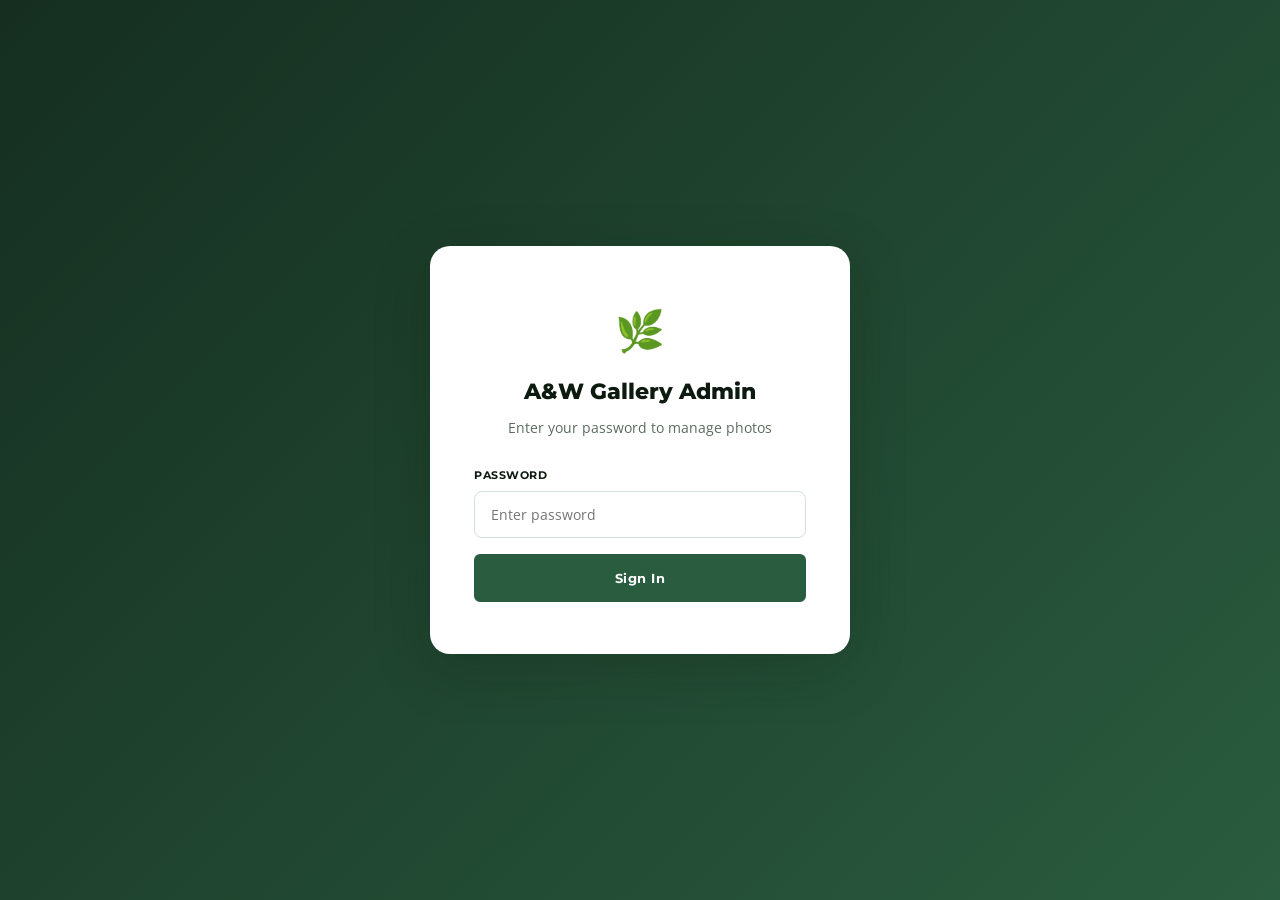
<file: aw-lawn-landscaping/admin.html>
<!DOCTYPE html>
<html lang="en">
<head>
  <meta charset="UTF-8"/><meta name="viewport" content="width=device-width, initial-scale=1.0"/>
  <title>Admin Panel | A&W Lawn and Landscaping</title>
  <link rel="stylesheet" href="css/styles.css"/>
  <link rel="preconnect" href="https://fonts.googleapis.com"/>
  <link href="https://fonts.googleapis.com/css2?family=Montserrat:wght@400;500;600;700;800&family=Open+Sans:wght@400;500;600&display=swap" rel="stylesheet"/>
</head>
<body>

<!-- Login Overlay -->
<div id="loginOverlay">
  <div class="login-box">
    <div style="font-size:40px;margin-bottom:12px;">🌿</div>
    <h2>A&amp;W Gallery Admin</h2>
    <p>Enter your password to manage photos</p>
    <div class="form-group" style="text-align:left;margin-bottom:16px;">
      <label for="pwInput">Password</label>
      <input type="password" id="pwInput" placeholder="Enter password" style="width:100%;"/>
    </div>
    <button class="btn btn-green" style="width:100%;justify-content:center;" onclick="checkLogin()">Sign In</button>
    <p class="login-error" id="loginError">Incorrect password. Please try again.</p>
  </div>
</div>

<div class="admin-layout" id="adminPanel" style="display:none;">
  <!-- Sidebar -->
  <div class="admin-sidebar">
    <h3>🌿 A&amp;W Admin</h3>
    <ul class="admin-nav">
      <li><a href="#upload" class="active">📤 Upload Photos</a></li>
      <li><a href="#posts">🖼️ Manage Posts</a></li>
      <li><a href="#publish">🚀 Publish Gallery</a></li>
      <li><a href="index.html" target="_blank">🌐 View Website</a></li>
      <li><a href="#" onclick="logout()">🚪 Log Out</a></li>
    </ul>
    <div style="margin-top:auto;padding-top:40px;font-size:12px;color:rgba(255,255,255,0.4);">A&amp;W Lawn &amp; Landscaping<br/>Gallery Manager</div>
  </div>

  <!-- Main Content -->
  <div class="admin-content">

    <!-- Upload Section -->
    <div class="admin-card" id="upload">
      <h2>Upload New Photos</h2>
      <div class="upload-zone" id="uploadZone">
        <div style="font-size:40px;margin-bottom:8px;">📸</div>
        <strong>Drag &amp; drop photos here</strong>
        <p>or click to browse — up to 20 photos at once</p>
        <input type="file" id="fileInput" accept="image/*" multiple style="display:none;"/>
      </div>
      <div id="uploadPreview" style="display:flex;flex-wrap:wrap;gap:10px;margin-top:16px;"></div>
      <div id="uploadForm" style="display:none;margin-top:24px;">
        <div class="form-grid">
          <div class="form-group"><label for="postTitle">Post Title *</label><input type="text" id="postTitle" placeholder="e.g. Spring Cleanup — Johnson Property"/></div>
          <div class="form-group"><label for="postCategory">Category</label>
            <select id="postCategory">
              <option value="">Select category...</option>
              <option>Lawn Care</option>
              <option>Landscape Design</option>
              <option>Mulching & Beds</option>
              <option>Cleanup</option>
              <option>Hardscaping</option>
            </select>
          </div>
          <div class="form-group full"><label for="postDesc">Description (optional)</label><textarea id="postDesc" placeholder="Brief description of the project..." style="min-height:80px;"></textarea></div>
        </div>
        <div style="margin-top:16px;">
          <p style="font-family:var(--font-heading);font-size:13px;font-weight:600;color:var(--dark);margin-bottom:10px;">Select Cover Photo:</p>
          <div id="coverPicker" style="display:flex;flex-wrap:wrap;gap:8px;"></div>
        </div>
        <div style="display:flex;gap:12px;margin-top:20px;">
          <button class="btn btn-green" onclick="savePost()">Save Post</button>
          <button class="btn btn-outline-green" onclick="cancelUpload()">Cancel</button>
        </div>
      </div>
    </div>

    <!-- Posts Section -->
    <div class="admin-card" id="posts">
      <h2>Gallery Posts</h2>
      <div id="postGrid" class="post-grid"><p style="color:var(--gray-text);font-size:14px;">No posts yet. Upload some photos above to get started.</p></div>
    </div>

    <!-- Edit Modal -->
    <div id="editModal" style="display:none;position:fixed;inset:0;background:rgba(0,0,0,0.5);z-index:9999;align-items:center;justify-content:center;">
      <div style="background:white;border-radius:16px;padding:36px;width:100%;max-width:540px;max-height:90vh;overflow-y:auto;">
        <h3 style="font-family:var(--font-heading);font-size:18px;font-weight:700;color:var(--dark);margin-bottom:20px;">Edit Post</h3>
        <div class="form-group" style="margin-bottom:16px;"><label>Title *</label><input type="text" id="editTitle"/></div>
        <div class="form-group" style="margin-bottom:16px;"><label>Category</label>
          <select id="editCategory">
            <option value="">Select category...</option>
            <option>Lawn Care</option>
            <option>Landscape Design</option>
            <option>Mulching & Beds</option>
            <option>Cleanup</option>
            <option>Hardscaping</option>
          </select>
        </div>
        <div class="form-group" style="margin-bottom:16px;"><label>Description</label><textarea id="editDesc" style="min-height:80px;"></textarea></div>
        <div style="display:flex;gap:12px;">
          <button class="btn btn-green" onclick="saveEdit()">Save Changes</button>
          <button class="btn btn-outline-green" onclick="closeEdit()">Cancel</button>
        </div>
      </div>
    </div>

    <!-- Publish Section -->
    <div class="admin-card" id="publish">
      <h2>Publish Gallery to Website</h2>
      <p style="color:var(--gray-text);font-size:14px;line-height:1.7;margin-bottom:20px;">When you're ready to update the live website gallery, click the button below to export a <strong>gallery-data.js</strong> file. Download it, then upload it to your Netlify site to make the new photos visible to visitors.</p>
      <button class="btn btn-green" onclick="publishGallery()">📥 Download gallery-data.js</button>
      <div id="publishMsg" style="display:none;margin-top:16px;background:#E8F5E9;border-radius:8px;padding:16px;font-size:14px;color:var(--primary-dark);">
        <strong>✓ File downloaded!</strong> Now drag this file into your Netlify site folder and redeploy to update the live gallery.
      </div>
    </div>

  </div>
</div>

<script>
const ADMIN_PASSWORD='AwLawn2025!';
let db,pendingFiles=[],selectedCoverIdx=0,editingId=null;

function checkLogin(){
  const pw=document.getElementById('pwInput').value;
  if(pw===ADMIN_PASSWORD){
    document.getElementById('loginOverlay').style.display='none';
    document.getElementById('adminPanel').style.display='grid';
    initDB();
  } else {
    document.getElementById('loginError').style.display='block';
  }
}
document.getElementById('pwInput').addEventListener('keydown',e=>{if(e.key==='Enter')checkLogin();});
function logout(){document.getElementById('adminPanel').style.display='none';document.getElementById('loginOverlay').style.display='flex';document.getElementById('pwInput').value='';}

function initDB(){
  const req=indexedDB.open('AWGalleryDB',1);
  req.onupgradeneeded=e=>{
    const d=e.target.result;
    if(!d.objectStoreNames.contains('posts')){
      d.createObjectStore('posts',{keyPath:'id',autoIncrement:true});
    }
  };
  req.onsuccess=e=>{db=e.target.result;loadPosts();};
}

// Upload zone
const zone=document.getElementById('uploadZone');
const fileInput=document.getElementById('fileInput');
zone.addEventListener('click',()=>fileInput.click());
zone.addEventListener('dragover',e=>{e.preventDefault();zone.classList.add('drag-over');});
zone.addEventListener('dragleave',()=>zone.classList.remove('drag-over'));
zone.addEventListener('drop',e=>{e.preventDefault();zone.classList.remove('drag-over');handleFiles(e.dataTransfer.files);});
fileInput.addEventListener('change',()=>handleFiles(fileInput.files));

function handleFiles(files){
  pendingFiles=[];
  const preview=document.getElementById('uploadPreview');
  preview.innerHTML='';
  const arr=[...files].slice(0,20);
  let loaded=0;
  arr.forEach((file,i)=>{
    const reader=new FileReader();
    reader.onload=e=>{
      pendingFiles[i]={name:file.name,dataUrl:e.target.result};
      const img=document.createElement('img');
      img.src=e.target.result;
      img.style.cssText='width:80px;height:80px;object-fit:cover;border-radius:8px;border:2px solid var(--gray-border);';
      preview.appendChild(img);
      loaded++;
      if(loaded===arr.length)showUploadForm();
    };
    reader.readAsDataURL(file);
  });
}

function showUploadForm(){
  document.getElementById('uploadForm').style.display='block';
  const cp=document.getElementById('coverPicker');
  cp.innerHTML=pendingFiles.map((f,i)=>`
    <img src="${f.dataUrl}" data-idx="${i}" onclick="selectCover(${i})" style="width:72px;height:72px;object-fit:cover;border-radius:8px;cursor:pointer;border:3px solid ${i===0?'var(--primary)':'var(--gray-border)'};"/>
  `).join('');
  selectedCoverIdx=0;
}

function selectCover(idx){
  selectedCoverIdx=idx;
  document.querySelectorAll('#coverPicker img').forEach((img,i)=>{
    img.style.border=i===idx?'3px solid var(--primary)':'3px solid var(--gray-border)';
  });
}

function savePost(){
  const title=document.getElementById('postTitle').value.trim();
  if(!title){alert('Please enter a title.');return;}
  if(pendingFiles.length===0){alert('Please upload at least one photo.');return;}
  const post={
    title,
    category:document.getElementById('postCategory').value,
    description:document.getElementById('postDesc').value,
    images:pendingFiles.map(f=>f.dataUrl),
    coverImage:pendingFiles[selectedCoverIdx]?.dataUrl||pendingFiles[0]?.dataUrl,
    createdAt:Date.now()
  };
  const tx=db.transaction('posts','readwrite');
  tx.objectStore('posts').add(post);
  tx.oncomplete=()=>{cancelUpload();loadPosts();};
}

function cancelUpload(){
  pendingFiles=[];
  document.getElementById('uploadPreview').innerHTML='';
  document.getElementById('uploadForm').style.display='none';
  document.getElementById('postTitle').value='';
  document.getElementById('postCategory').value='';
  document.getElementById('postDesc').value='';
  document.getElementById('coverPicker').innerHTML='';
  document.getElementById('fileInput').value='';
}

function loadPosts(){
  if(!db)return;
  const tx=db.transaction('posts','readonly');
  const all=tx.objectStore('posts').getAll();
  all.onsuccess=()=>{
    const posts=all.result.sort((a,b)=>b.createdAt-a.createdAt);
    const grid=document.getElementById('postGrid');
    if(posts.length===0){grid.innerHTML='<p style="color:var(--gray-text);font-size:14px;">No posts yet. Upload some photos above to get started.</p>';return;}
    grid.innerHTML=posts.map(p=>`
      <div class="post-card">
        <img src="${p.coverImage||p.images[0]}" alt="${p.title}"/>
        <div class="post-card-body">
          <h4>${p.title}</h4>
          <p>${p.category||'Uncategorized'} · ${new Date(p.createdAt).toLocaleDateString()}</p>
          <div class="post-card-actions">
            <button class="btn btn-sm btn-outline-green" onclick="openEdit(${p.id})">Edit</button>
            <button class="btn btn-sm btn-danger" onclick="confirmDelete(${p.id})">Delete</button>
          </div>
        </div>
      </div>`).join('');
  };
}

function confirmDelete(id){
  if(confirm('Delete this post? This cannot be undone.')){
    const tx=db.transaction('posts','readwrite');
    tx.objectStore('posts').delete(id);
    tx.oncomplete=()=>loadPosts();
  }
}

function openEdit(id){
  const tx=db.transaction('posts','readonly');
  const req=tx.objectStore('posts').get(id);
  req.onsuccess=()=>{
    const p=req.result;
    if(!p)return;
    editingId=id;
    document.getElementById('editTitle').value=p.title;
    document.getElementById('editCategory').value=p.category||'';
    document.getElementById('editDesc').value=p.description||'';
    const modal=document.getElementById('editModal');
    modal.style.display='flex';
  };
}

function saveEdit(){
  if(!editingId)return;
  const tx=db.transaction('posts','readwrite');
  const store=tx.objectStore('posts');
  const req=store.get(editingId);
  req.onsuccess=()=>{
    const p=req.result;
    p.title=document.getElementById('editTitle').value.trim()||p.title;
    p.category=document.getElementById('editCategory').value;
    p.description=document.getElementById('editDesc').value;
    store.put(p);
  };
  tx.oncomplete=()=>{closeEdit();loadPosts();};
}

function closeEdit(){
  document.getElementById('editModal').style.display='none';
  editingId=null;
}

function publishGallery(){
  const tx=db.transaction('posts','readonly');
  const all=tx.objectStore('posts').getAll();
  all.onsuccess=()=>{
    const posts=all.result.sort((a,b)=>b.createdAt-a.createdAt);
    const content=`window.AW_GALLERY_DATA = ${JSON.stringify(posts, null, 2)};\n`;
    const blob=new Blob([content],{type:'text/javascript'});
    const a=document.createElement('a');
    a.href=URL.createObjectURL(blob);
    a.download='gallery-data.js';
    a.click();
    document.getElementById('publishMsg').style.display='block';
  };
}
</script>
</body>
</html>
</file>
<file: aw-lawn-landscaping/css/styles.css>
﻿*,*::before,*::after{box-sizing:border-box;margin:0;padding:0;}
:root{
  --primary:#2A5C3F;
  --primary-dark:#152E20;
  --primary-light:#4A8C5C;
  --primary-pale:#E8F5E9;
  --accent:#C9A84C;
  --dark:#0D1A0F;
  --gray-text:#5A6B5F;
  --gray-border:#D5E0D8;
  --gray-bg:#F5F7F5;
  --off-white:#F8F7F4;
  --white:#FFFFFF;
  --font-heading:'Montserrat',sans-serif;
  --font-body:'Open Sans',sans-serif;
  --shadow-sm:0 2px 10px rgba(13,26,15,0.08);
  --shadow-md:0 6px 28px rgba(13,26,15,0.14);
  --shadow-lg:0 16px 56px rgba(13,26,15,0.22);
  --radius:10px;
  --radius-lg:16px;
  --transition:0.28s ease;
}
html{scroll-behavior:smooth;}
body{font-family:var(--font-body);color:var(--dark);line-height:1.6;overflow-x:hidden;}

/* ===== Utility ===== */
.container{max-width:1200px;margin:0 auto;padding:0 32px;}
.section{padding:104px 0;}
.section-alt{background:var(--off-white);}
.text-center{text-align:center;}
.section-label{
  display:inline-flex;align-items:center;gap:10px;
  font-family:var(--font-heading);font-size:11px;font-weight:700;
  letter-spacing:3px;text-transform:uppercase;color:var(--primary);margin-bottom:18px;
}
.section-label::before,.section-label::after{content:'';display:block;width:28px;height:1.5px;background:currentColor;}
.section-title{
  font-family:var(--font-heading);font-size:clamp(30px,4.5vw,52px);
  font-weight:800;color:var(--dark);margin-bottom:18px;
  line-height:1.05;letter-spacing:-1.5px;
}
.section-subtitle{font-size:17px;color:var(--gray-text);max-width:560px;margin:0 auto 64px;line-height:1.75;}

/* ===== Buttons ===== */
.btn{display:inline-flex;align-items:center;gap:8px;padding:14px 28px;border-radius:6px;font-family:var(--font-heading);font-size:13px;font-weight:700;text-decoration:none;letter-spacing:0.5px;transition:var(--transition);cursor:pointer;border:2px solid transparent;}
.btn-green{background:var(--primary);color:white;border-color:var(--primary);}
.btn-green:hover{background:var(--primary-dark);border-color:var(--primary-dark);transform:translateY(-2px);box-shadow:var(--shadow-md);}
.btn-outline-green{background:transparent;color:var(--primary);border-color:var(--primary);}
.btn-outline-green:hover{background:var(--primary);color:white;}
.btn-outline-white{background:transparent;color:white;border-color:rgba(255,255,255,0.55);}
.btn-outline-white:hover{background:white;color:var(--primary-dark);border-color:white;}
.btn-accent,.btn-gold{background:var(--accent);color:white;border-color:var(--accent);}
.btn-accent:hover,.btn-gold:hover{background:#b8922a;border-color:#b8922a;transform:translateY(-2px);box-shadow:var(--shadow-md);}
.btn-ghost{background:transparent;color:white;border-color:rgba(255,255,255,0.5);}
.btn-ghost:hover{background:white;color:var(--primary-dark);}

/* ===== Navbar ===== */
.navbar{position:fixed;top:0;left:0;right:0;z-index:1000;background:transparent;transition:background 0.3s,box-shadow 0.3s;}
.navbar.scrolled{background:white;box-shadow:var(--shadow-sm);}
.nav-container{max-width:1200px;margin:0 auto;padding:0 32px;display:flex;align-items:center;height:76px;gap:32px;}
.nav-logo{display:flex;align-items:center;gap:12px;text-decoration:none;flex-shrink:0;}
.nav-logo-img{height:44px;width:auto;}
.logo-text-wrap{display:flex;flex-direction:column;}
.logo-name{font-family:var(--font-heading);font-size:15px;font-weight:800;color:white;line-height:1.2;}
.logo-tagline{font-size:10px;color:rgba(255,255,255,0.65);font-weight:600;letter-spacing:0.5px;text-transform:uppercase;}
.navbar.scrolled .logo-name{color:var(--primary-dark);}
.navbar.scrolled .logo-tagline{color:var(--gray-text);}
.nav-links{display:flex;align-items:center;gap:2px;list-style:none;margin-left:auto;}
.nav-links a{font-family:var(--font-heading);font-size:12px;font-weight:700;color:white;text-decoration:none;padding:8px 13px;border-radius:6px;transition:var(--transition);letter-spacing:0.5px;text-transform:uppercase;}
.navbar.scrolled .nav-links a{color:var(--dark);}
.nav-links a:hover{opacity:0.75;}
.navbar.scrolled .nav-links a:hover{background:var(--primary-pale);color:var(--primary);opacity:1;}
.nav-cta-link a{background:var(--primary)!important;color:white!important;border-radius:6px;white-space:nowrap;}
.service-checks{display:flex;flex-wrap:wrap;gap:10px;margin-top:6px;}
.service-check-item{cursor:pointer;}
.service-check-item input[type="checkbox"]{display:none;}
.service-check-item span{
  display:inline-flex;align-items:center;padding:10px 16px;
  border:1.5px solid var(--gray-border);border-radius:6px;
  font-family:var(--font-heading);font-size:12px;font-weight:700;
  color:var(--gray-text);background:white;
  transition:all 0.2s ease;user-select:none;letter-spacing:0.3px;
}
.service-check-item span:hover{border-color:var(--primary);color:var(--primary);}
.service-check-item input[type="checkbox"]:checked+span{background:var(--primary);color:white;border-color:var(--primary);}
.nav-cta-link a:hover{background:var(--primary-dark)!important;opacity:1!important;}
.nav-toggle{display:none;flex-direction:column;gap:5px;background:none;border:none;cursor:pointer;padding:4px;margin-left:auto;}
.nav-toggle span{display:block;width:24px;height:2px;background:white;border-radius:2px;transition:var(--transition);}
.navbar.scrolled .nav-toggle span{background:var(--dark);}

/* ===== HERO â€” full screen premium ===== */
.hero{
  position:relative;min-height:100vh;display:flex;align-items:center;
  overflow:hidden;background:var(--primary-dark);
}
.hero-bg-img{
  position:absolute;inset:0;width:100%;height:100%;
  object-fit:cover;object-position:center 65%;z-index:0;
}
.hero-overlay{
  position:absolute;inset:0;z-index:1;
  background:linear-gradient(160deg,rgba(8,18,10,0.72) 0%,rgba(21,46,32,0.55) 100%);
}
.hero-inner{padding:140px 0 100px;position:relative;z-index:2;}
.hero-eyebrow{
  font-family:var(--font-heading);font-size:11px;font-weight:700;letter-spacing:4px;
  text-transform:uppercase;color:var(--accent);margin-bottom:28px;
  display:flex;align-items:center;gap:14px;
}
.hero-eyebrow::before{content:'';display:block;width:36px;height:1.5px;background:var(--accent);}
.hero-display{
  font-family:var(--font-heading);font-size:clamp(56px,8.5vw,108px);
  font-weight:800;color:white;line-height:0.93;letter-spacing:-3px;margin-bottom:32px;
}
.hero-display span{color:#90D4A0;display:block;}
.hero-body{font-size:18px;color:rgba(255,255,255,0.78);line-height:1.75;margin-bottom:44px;max-width:480px;}
.hero-cta-row{display:flex;gap:14px;flex-wrap:wrap;}

/* ===== Page Hero ===== */
.page-hero{
  position:relative;padding:140px 0 72px;overflow:visible;
  background:
    linear-gradient(135deg,rgba(21,46,32,0.88) 0%,rgba(42,92,63,0.82) 100%),
    url('../images/img5.png') center 65%/cover no-repeat;
}
.page-hero-inner{max-width:720px;}
.breadcrumb{font-size:11px;color:rgba(255,255,255,0.45);margin-bottom:20px;letter-spacing:1px;text-transform:uppercase;}
.breadcrumb a{color:rgba(255,255,255,0.45);text-decoration:none;}
.breadcrumb a:hover{color:white;}
.page-hero h1{font-family:var(--font-heading);font-size:clamp(36px,5vw,60px);font-weight:800;color:white;margin-bottom:16px;line-height:1.05;letter-spacing:-1.5px;}
.page-hero p{font-size:17px;color:rgba(255,255,255,0.75);line-height:1.75;}

/* ===== Trust Bar ===== */
.trust-bar{background:var(--primary-dark);}
.trust-bar-inner{display:flex;align-items:stretch;border-top:1px solid rgba(255,255,255,0.07);border-bottom:1px solid rgba(255,255,255,0.07);}
.trust-item{flex:1;display:flex;align-items:center;gap:14px;padding:18px 28px;border-right:1px solid rgba(255,255,255,0.08);}
.trust-item:last-child{border-right:none;}
.trust-item-icon{font-size:20px;flex-shrink:0;}
.trust-item-text h4{font-family:var(--font-heading);font-size:12px;font-weight:700;color:white;margin-bottom:2px;letter-spacing:0.3px;}
.trust-item-text p{font-size:11px;color:rgba(255,255,255,0.45);}

/* ===== Services Showcase â€” split full-width ===== */
.showcase-item{display:grid;grid-template-columns:1.2fr 1fr;min-height:300px;border-bottom:1px solid var(--gray-border);}
.showcase-item.reverse{grid-template-columns:1fr 1.2fr;}
.showcase-item.reverse .showcase-img{order:2;}
.showcase-item.reverse .showcase-content{order:1;}
.showcase-img{overflow:hidden;position:relative;}
.showcase-img img{width:100%;height:100%;object-fit:cover;display:block;transition:transform 0.7s ease;}
.showcase-item:hover .showcase-img img{transform:scale(1.06);}
.showcase-content{
  padding:56px 64px;display:flex;flex-direction:column;
  justify-content:center;background:white;position:relative;overflow:hidden;
}
.showcase-content::after{
  content:attr(data-num);position:absolute;bottom:-40px;right:-10px;
  font-family:var(--font-heading);font-size:180px;font-weight:800;
  color:rgba(42,92,63,0.04);line-height:1;pointer-events:none;
}
.showcase-num{
  font-family:var(--font-heading);font-size:11px;font-weight:700;
  letter-spacing:3px;text-transform:uppercase;color:var(--accent);margin-bottom:16px;
}
.showcase-content h3{
  font-family:var(--font-heading);font-size:clamp(22px,2.5vw,32px);
  font-weight:800;color:var(--dark);margin-bottom:16px;
  line-height:1.15;letter-spacing:-0.5px;
}
.showcase-content p{font-size:15px;color:var(--gray-text);line-height:1.8;margin-bottom:28px;}
.showcase-link{
  display:inline-flex;align-items:center;gap:10px;color:var(--primary);
  font-family:var(--font-heading);font-size:11px;font-weight:700;
  letter-spacing:2px;text-transform:uppercase;text-decoration:none;
  border-bottom:1.5px solid var(--primary);padding-bottom:3px;
  width:fit-content;transition:gap 0.25s,color 0.25s;
}
.showcase-link:hover{gap:16px;color:var(--primary-dark);}

/* ===== Dark Stats ===== */
.dark-stats-section{background:var(--primary-dark);padding:80px 0;}
.dark-stats-grid{display:grid;grid-template-columns:repeat(4,1fr);}
.dark-stat-item{text-align:center;padding:20px 24px;border-right:1px solid rgba(255,255,255,0.07);}
.dark-stat-item:last-child{border-right:none;}
.dark-stat-num{
  font-family:var(--font-heading);font-size:clamp(44px,5vw,68px);
  font-weight:800;color:white;line-height:1;margin-bottom:10px;
}
.dark-stat-label{font-size:11px;color:rgba(255,255,255,0.45);font-weight:700;letter-spacing:2px;text-transform:uppercase;}

/* ===== Editorial Gallery Grid ===== */
.editorial-grid{
  display:grid;
  grid-template-columns:3fr 2fr 2fr;
  grid-template-rows:280px 220px;
  gap:10px;margin-top:60px;
}
.eg-tall{grid-column:1;grid-row:1/3;border-radius:var(--radius-lg);overflow:hidden;position:relative;}
.eg-tr{grid-column:2;grid-row:1;border-radius:var(--radius-lg);overflow:hidden;position:relative;}
.eg-mr{grid-column:3;grid-row:1;border-radius:var(--radius-lg);overflow:hidden;position:relative;}
.eg-br{grid-column:2/4;grid-row:2;border-radius:var(--radius-lg);overflow:hidden;position:relative;}
.editorial-grid>div img{width:100%;height:100%;object-fit:cover;display:block;transition:transform 0.6s ease;}
.editorial-grid>div:hover img{transform:scale(1.06);}
.eg-overlay{
  position:absolute;inset:0;
  background:linear-gradient(to top,rgba(21,46,32,0.65) 0%,transparent 55%);
  opacity:0;transition:var(--transition);display:flex;align-items:flex-end;padding:18px 20px;
}
.editorial-grid>div:hover .eg-overlay{opacity:1;}
.eg-overlay span{font-family:var(--font-heading);font-size:12px;font-weight:700;color:white;letter-spacing:1px;text-transform:uppercase;}

/* ===== Pull Quote Testimonial ===== */
.pull-testimonial-section{background:var(--primary-dark);padding:104px 0;position:relative;overflow:hidden;}
.pull-testimonial-section::before{
  content:'\201C';position:absolute;top:-80px;left:50%;transform:translateX(-50%);
  font-size:500px;font-family:Georgia,serif;color:rgba(255,255,255,0.03);line-height:1;pointer-events:none;
}
.pull-q-inner{max-width:840px;margin:0 auto;text-align:center;position:relative;z-index:1;}
.pull-q-stars{color:#F59E0B;font-size:18px;letter-spacing:4px;margin-bottom:32px;}
.pull-q-text{
  font-size:clamp(20px,2.8vw,30px);color:rgba(255,255,255,0.92);font-style:italic;
  line-height:1.7;margin-bottom:40px;font-weight:400;
}
.pull-q-cite{font-family:var(--font-heading);font-size:11px;font-weight:700;letter-spacing:3px;text-transform:uppercase;color:rgba(255,255,255,0.38);}
.mini-reviews-grid{display:grid;grid-template-columns:repeat(3,1fr);gap:20px;margin-top:64px;}
.mini-review-card{background:rgba(255,255,255,0.05);border:1px solid rgba(255,255,255,0.08);border-radius:var(--radius-lg);padding:28px;}
.mini-review-card .rvw-stars{color:#F59E0B;font-size:12px;margin-bottom:14px;letter-spacing:2px;}
.mini-review-card p{font-size:14px;color:rgba(255,255,255,0.72);line-height:1.75;font-style:italic;margin-bottom:20px;}
.mini-review-card .rvw-author{display:flex;align-items:center;gap:12px;}
.mini-review-card .rvw-av{width:36px;height:36px;border-radius:50%;background:rgba(255,255,255,0.1);color:white;font-family:var(--font-heading);font-size:13px;font-weight:700;display:flex;align-items:center;justify-content:center;flex-shrink:0;}
.mini-review-card .rvw-author h5{font-family:var(--font-heading);font-size:13px;font-weight:700;color:white;margin-bottom:2px;}
.mini-review-card .rvw-author p{font-size:11px;color:rgba(255,255,255,0.38);font-style:normal;margin-bottom:0;}

/* ===== Premium CTA ===== */
.cta-section-premium{position:relative;overflow:hidden;padding:104px 0;background:linear-gradient(135deg,var(--primary-dark) 0%,var(--primary) 100%);}
.cta-section-premium::before{content:'';position:absolute;inset:0;background:url('https://images.pexels.com/photos/1453499/pexels-photo-1453499.jpeg?auto=compress&cs=tinysrgb&w=800') center/cover no-repeat;opacity:0.1;}
.cta-inner{position:relative;display:flex;align-items:center;justify-content:space-between;gap:48px;}
.cta-text h2{font-family:var(--font-heading);font-size:clamp(28px,4vw,50px);font-weight:800;color:white;margin-bottom:12px;letter-spacing:-1.5px;line-height:1.05;}
.cta-text p{font-size:17px;color:rgba(255,255,255,0.72);}
.cta-actions{display:flex;gap:14px;flex-shrink:0;flex-wrap:wrap;}

/* ===== Estimate Banner (alternate pages) ===== */
.estimate-banner{background:linear-gradient(135deg,var(--primary-dark) 0%,var(--primary) 100%);padding:80px 0;}
.estimate-banner-inner{display:flex;align-items:center;justify-content:space-between;gap:40px;}
.estimate-banner h2{font-family:var(--font-heading);font-size:clamp(24px,3vw,38px);font-weight:800;color:white;margin-bottom:10px;letter-spacing:-1px;}
.estimate-banner p{font-size:16px;color:rgba(255,255,255,0.75);}
.estimate-banner-actions{display:flex;gap:14px;flex-shrink:0;flex-wrap:wrap;}

/* ===== Why Choose Us ===== */
.why-grid{display:grid;grid-template-columns:1fr 1fr;gap:80px;align-items:center;}
.why-list{display:flex;flex-direction:column;gap:28px;margin-top:36px;}
.why-item{display:flex;gap:18px;align-items:flex-start;}
.why-icon{width:48px;height:48px;border-radius:12px;background:var(--primary-pale);display:flex;align-items:center;justify-content:center;font-size:20px;flex-shrink:0;}
.why-check{width:28px;height:28px;border-radius:50%;background:var(--primary);color:white;font-size:13px;font-weight:800;flex-shrink:0;display:flex;align-items:center;justify-content:center;margin-top:2px;}
.why-item h4{font-family:var(--font-heading);font-size:14px;font-weight:700;color:var(--dark);margin-bottom:5px;}
.why-item p{font-size:14px;color:var(--gray-text);line-height:1.65;}
.why-img-wrap{position:relative;}
.why-img-main{border-radius:var(--radius-lg);overflow:hidden;height:520px;}
.why-img-badge{position:absolute;bottom:-24px;left:-24px;background:var(--accent);color:white;border-radius:var(--radius);padding:20px 28px;box-shadow:var(--shadow-lg);text-align:center;}
.why-img-badge .num{font-family:var(--font-heading);font-size:42px;font-weight:800;line-height:1;}
.why-img-badge .label{font-size:10px;font-weight:700;letter-spacing:2px;opacity:0.85;margin-top:4px;text-transform:uppercase;}

/* ===== Process Steps ===== */
.process-steps-v2{display:grid;grid-template-columns:repeat(4,1fr);margin-top:64px;position:relative;}
.process-steps-v2::before{content:'';position:absolute;top:27px;left:calc(12.5% + 28px);right:calc(12.5% + 28px);height:1px;background:var(--gray-border);z-index:0;}
.process-step-v2{text-align:center;padding:0 20px;}
.step-circle{width:52px;height:52px;border-radius:50%;background:var(--primary);color:white;font-family:var(--font-heading);font-size:18px;font-weight:800;display:flex;align-items:center;justify-content:center;margin:0 auto 20px;position:relative;z-index:1;box-shadow:0 0 0 6px white,0 0 0 7px var(--primary-pale);}
.process-step-v2 h3{font-family:var(--font-heading);font-size:15px;font-weight:700;color:var(--dark);margin-bottom:10px;}
.process-step-v2 p{font-size:13px;color:var(--gray-text);line-height:1.7;}

/* ===== Forms ===== */
.form-grid{display:grid;grid-template-columns:1fr 1fr;gap:20px;}
.form-group{display:flex;flex-direction:column;gap:6px;}
.form-group.full{grid-column:1/-1;}
.form-group label{font-family:var(--font-heading);font-size:11px;font-weight:700;color:var(--dark);text-transform:uppercase;letter-spacing:0.5px;}
.form-group input,.form-group select,.form-group textarea{padding:13px 16px;border:1.5px solid var(--gray-border);border-radius:8px;font-family:var(--font-body);font-size:14px;color:var(--dark);background:white;transition:var(--transition);outline:none;}
.form-group input:focus,.form-group select:focus,.form-group textarea:focus{border-color:var(--primary);box-shadow:0 0 0 3px rgba(42,92,63,0.1);}
.form-group textarea{resize:vertical;min-height:120px;}
.service-checks{display:flex;flex-wrap:wrap;gap:10px;margin-top:6px;}
.service-check-item{cursor:pointer;}
.service-check-item input[type="checkbox"]{display:none;}
.service-check-item span{display:inline-flex;align-items:center;padding:10px 16px;border:1.5px solid var(--gray-border);border-radius:6px;font-family:var(--font-heading);font-size:12px;font-weight:700;color:var(--gray-text);background:white;transition:all 0.2s ease;user-select:none;letter-spacing:0.3px;}
.service-check-item span:hover{border-color:var(--primary);color:var(--primary);}
.service-check-item input[type="checkbox"]:checked+span{background:var(--primary);color:white;border-color:var(--primary);}

/* ===== Contact ===== */
.contact-grid{display:grid;grid-template-columns:1fr 1fr;gap:80px;align-items:start;}
.contact-info{display:flex;flex-direction:column;gap:24px;margin-top:36px;}
.contact-item{display:flex;gap:16px;align-items:flex-start;}
.contact-icon{width:44px;height:44px;border-radius:10px;background:var(--primary-pale);display:flex;align-items:center;justify-content:center;font-size:20px;flex-shrink:0;}
.contact-item h4{font-family:var(--font-heading);font-size:12px;font-weight:700;color:var(--dark);margin-bottom:4px;text-transform:uppercase;letter-spacing:0.5px;}
.contact-item p,.contact-item a{font-size:14px;color:var(--gray-text);text-decoration:none;line-height:1.6;}
.contact-item a:hover{color:var(--primary);}

/* ===== About ===== */
.about-grid{display:grid;grid-template-columns:1fr 1fr;gap:80px;align-items:center;}
.about-img{border-radius:var(--radius-lg);overflow:hidden;height:500px;background:var(--gray-bg);}
.values-grid{display:grid;grid-template-columns:repeat(3,1fr);gap:24px;margin-top:48px;}
.value-card{text-align:center;background:white;border-radius:var(--radius);padding:32px 20px;border:1px solid var(--gray-border);box-shadow:var(--shadow-sm);}
.value-icon{font-size:36px;margin-bottom:14px;}
.value-card h3{font-family:var(--font-heading);font-size:15px;font-weight:700;color:var(--dark);margin-bottom:8px;}
.value-card p{font-size:13px;color:var(--gray-text);line-height:1.7;}

/* ===== FAQ ===== */
.faq-list{display:flex;flex-direction:column;gap:10px;margin-top:64px;max-width:760px;margin-left:auto;margin-right:auto;}
.faq-item{background:white;border:1px solid var(--gray-border);border-radius:var(--radius);overflow:hidden;}
.faq-question{width:100%;background:none;border:none;text-align:left;padding:22px 28px;font-family:var(--font-heading);font-size:14px;font-weight:700;color:var(--dark);cursor:pointer;display:flex;justify-content:space-between;align-items:center;gap:16px;transition:var(--transition);}
.faq-question:hover{color:var(--primary);}
.faq-icon{font-size:22px;font-weight:300;flex-shrink:0;transition:transform 0.25s;}
.faq-answer{max-height:0;overflow:hidden;transition:max-height 0.35s ease;}
.faq-answer p{padding:0 28px 22px;font-size:14px;color:var(--gray-text);line-height:1.8;}
.faq-item.open .faq-icon{transform:rotate(45deg);}

/* ===== Gallery Page ===== */
.gallery-filter{display:flex;gap:10px;flex-wrap:wrap;justify-content:center;margin-bottom:48px;}
.filter-btn{padding:9px 22px;border:1.5px solid var(--gray-border);border-radius:24px;background:white;font-family:var(--font-heading);font-size:11px;font-weight:700;letter-spacing:1px;text-transform:uppercase;color:var(--gray-text);cursor:pointer;transition:var(--transition);}
.filter-btn:hover,.filter-btn.active{background:var(--primary);color:white;border-color:var(--primary);}
.gallery-full-grid{display:grid;grid-template-columns:repeat(3,1fr);gap:14px;}
.gallery-full-item{position:relative;border-radius:var(--radius);overflow:hidden;aspect-ratio:4/3;background:var(--gray-bg);cursor:pointer;}
.gallery-full-item img{width:100%;height:100%;object-fit:cover;transition:transform 0.4s ease;}
.gallery-full-item:hover img{transform:scale(1.06);}
.gallery-full-overlay{position:absolute;inset:0;background:rgba(21,46,32,0.65);display:flex;flex-direction:column;align-items:center;justify-content:center;gap:8px;opacity:0;transition:var(--transition);}
.gallery-full-item:hover .gallery-full-overlay{opacity:1;}
.gallery-full-overlay h4{font-family:var(--font-heading);font-size:14px;font-weight:700;color:white;}
.gallery-full-overlay p{font-size:12px;color:rgba(255,255,255,0.75);}
.gallery-empty{text-align:center;padding:80px 0;color:var(--gray-text);}
.gallery-empty svg{opacity:0.25;margin-bottom:16px;}
.gallery-empty p{font-size:16px;}

/* ===== Lightbox ===== */
.lightbox{position:fixed;inset:0;background:rgba(0,0,0,0.94);z-index:9999;display:flex;align-items:center;justify-content:center;opacity:0;pointer-events:none;transition:opacity 0.3s;}
.lightbox.active{opacity:1;pointer-events:all;}
.lightbox-img{max-width:90vw;max-height:80vh;border-radius:var(--radius);object-fit:contain;}
.lightbox-close{position:absolute;top:24px;right:24px;background:rgba(255,255,255,0.1);border:none;color:white;width:44px;height:44px;border-radius:50%;font-size:20px;cursor:pointer;display:flex;align-items:center;justify-content:center;transition:var(--transition);}
.lightbox-close:hover{background:rgba(255,255,255,0.2);}
.lightbox-nav{position:absolute;top:50%;transform:translateY(-50%);background:rgba(255,255,255,0.1);border:none;color:white;width:52px;height:52px;border-radius:50%;font-size:24px;cursor:pointer;display:flex;align-items:center;justify-content:center;transition:var(--transition);}
.lightbox-nav:hover{background:rgba(255,255,255,0.2);}
.lightbox-prev{left:20px;}.lightbox-next{right:20px;}
.lightbox-caption{position:absolute;bottom:24px;left:50%;transform:translateX(-50%);text-align:center;color:white;}
.lightbox-caption h4{font-family:var(--font-heading);font-size:15px;font-weight:700;margin-bottom:4px;}
.lightbox-caption p{font-size:12px;color:rgba(255,255,255,0.6);}
.lightbox-dots{display:flex;gap:8px;justify-content:center;margin-top:8px;}
.lightbox-dot{width:7px;height:7px;border-radius:50%;background:rgba(255,255,255,0.3);cursor:pointer;transition:var(--transition);}
.lightbox-dot.active{background:white;}

/* ===== Testimonials (inner pages) ===== */
.testimonials-grid{display:grid;grid-template-columns:repeat(3,1fr);gap:24px;margin-top:48px;}
.testimonial-card{background:white;border-radius:var(--radius-lg);padding:28px;border:1px solid var(--gray-border);box-shadow:var(--shadow-sm);}
.testimonial-stars{color:#F59E0B;font-size:13px;margin-bottom:14px;letter-spacing:2px;}
.testimonial-text{font-size:14px;color:var(--gray-text);line-height:1.8;margin-bottom:22px;font-style:italic;}
.testimonial-author{display:flex;align-items:center;gap:12px;}
.testimonial-avatar{width:40px;height:40px;border-radius:50%;background:var(--primary);color:white;display:flex;align-items:center;justify-content:center;font-family:var(--font-heading);font-size:14px;font-weight:700;flex-shrink:0;}
.testimonial-author h4{font-family:var(--font-heading);font-size:14px;font-weight:700;color:var(--dark);margin-bottom:2px;}
.testimonial-author p{font-size:11px;color:var(--gray-text);}
.testimonials-layout{display:grid;grid-template-columns:1.4fr 1fr;gap:24px;margin-top:48px;}
.testimonial-card-dark{background:var(--primary-dark);border-radius:var(--radius-lg);padding:40px;display:flex;flex-direction:column;position:relative;overflow:hidden;}
.testimonial-card-dark::before{content:'\201C';position:absolute;top:-40px;right:16px;font-size:200px;font-family:Georgia,serif;color:rgba(255,255,255,0.05);line-height:1;pointer-events:none;}
.testimonial-card-dark .testimonial-stars{color:#F59E0B;font-size:16px;margin-bottom:20px;}
.testimonial-card-dark .testimonial-text{font-size:17px;color:rgba(255,255,255,0.9);line-height:1.8;font-style:italic;margin-bottom:28px;flex:1;}
.testimonial-card-dark .testimonial-avatar{background:rgba(255,255,255,0.1);color:white;}
.testimonial-card-dark .testimonial-author h4{color:white;}
.testimonial-card-dark .testimonial-author p{color:rgba(255,255,255,0.45);}
.testimonials-stack{display:flex;flex-direction:column;gap:20px;}

/* ===== Footer ===== */
.footer{background:#060E08;color:rgba(255,255,255,0.6);padding:80px 0 0;}
.footer-grid{display:grid;grid-template-columns:2fr 1fr 1fr 1fr;gap:56px;padding-bottom:56px;border-bottom:1px solid rgba(255,255,255,0.06);}
.footer-brand p{font-size:14px;line-height:1.75;margin-top:20px;margin-bottom:28px;}
.footer-logo-img{height:44px;width:auto;filter:brightness(0) invert(1);}
.footer-social{display:flex;gap:10px;}
.social-link{width:38px;height:38px;border-radius:8px;background:rgba(255,255,255,0.05);display:flex;align-items:center;justify-content:center;color:rgba(255,255,255,0.5);font-size:12px;font-weight:700;text-decoration:none;transition:var(--transition);font-family:var(--font-heading);}
.social-link:hover{background:var(--primary);color:white;}
.footer-col h4{font-family:var(--font-heading);font-size:11px;font-weight:700;color:white;letter-spacing:2px;text-transform:uppercase;margin-bottom:24px;}
.footer-links{list-style:none;display:flex;flex-direction:column;gap:12px;}
.footer-links a{color:rgba(255,255,255,0.5);text-decoration:none;font-size:14px;transition:var(--transition);}
.footer-links a:hover{color:rgba(255,255,255,0.9);padding-left:4px;}
.footer-bottom{display:flex;align-items:center;justify-content:space-between;padding:24px 0;font-size:12px;color:rgba(255,255,255,0.25);}
.footer-bottom-links{display:flex;gap:24px;}
.footer-bottom-links a{color:rgba(255,255,255,0.25);text-decoration:none;transition:var(--transition);}
.footer-bottom-links a:hover{color:rgba(255,255,255,0.6);}

/* ===== Mobile Call Button ===== */
.mobile-call-btn{display:none;position:fixed;bottom:24px;right:24px;width:56px;height:56px;background:var(--primary);color:white;border-radius:50%;font-size:22px;text-decoration:none;align-items:center;justify-content:center;box-shadow:var(--shadow-md);z-index:999;transition:var(--transition);}
.mobile-call-btn:hover{background:var(--primary-dark);transform:scale(1.05);}

/* ===== Scroll Animations ===== */
.fade-up{opacity:0;transform:translateY(36px);transition:opacity 0.72s ease,transform 0.72s ease;}
.fade-up.visible{opacity:1;transform:translateY(0);}

/* ===== Admin ===== */
.admin-layout{display:grid;grid-template-columns:260px 1fr;min-height:100vh;}
.admin-sidebar{background:var(--primary-dark);color:white;padding:32px 24px;}
.admin-sidebar h3{font-family:var(--font-heading);font-size:16px;font-weight:800;margin-bottom:32px;}
.admin-nav{list-style:none;display:flex;flex-direction:column;gap:4px;}
.admin-nav a{display:block;padding:10px 14px;border-radius:8px;color:rgba(255,255,255,0.7);text-decoration:none;font-size:14px;font-weight:600;font-family:var(--font-heading);transition:var(--transition);}
.admin-nav a:hover,.admin-nav a.active{background:rgba(255,255,255,0.1);color:white;}
.admin-content{padding:40px;background:var(--gray-bg);}
.admin-card{background:white;border-radius:var(--radius);padding:28px;border:1px solid var(--gray-border);margin-bottom:24px;}
.admin-card h2{font-family:var(--font-heading);font-size:20px;font-weight:700;color:var(--dark);margin-bottom:20px;}
.upload-zone{border:2px dashed var(--gray-border);border-radius:var(--radius);padding:48px;text-align:center;cursor:pointer;transition:var(--transition);}
.upload-zone:hover,.upload-zone.drag-over{border-color:var(--primary);background:var(--primary-pale);}
.upload-zone p{color:var(--gray-text);font-size:14px;margin-top:8px;}
.upload-zone strong{font-family:var(--font-heading);color:var(--dark);}
.post-grid{display:grid;grid-template-columns:repeat(3,1fr);gap:20px;margin-top:24px;}
.post-card{background:white;border-radius:var(--radius);overflow:hidden;border:1px solid var(--gray-border);box-shadow:var(--shadow-sm);}
.post-card img{width:100%;height:160px;object-fit:cover;}
.post-card-body{padding:16px;}
.post-card-body h4{font-family:var(--font-heading);font-size:14px;font-weight:700;color:var(--dark);margin-bottom:4px;}
.post-card-body p{font-size:12px;color:var(--gray-text);}
.post-card-actions{display:flex;gap:8px;margin-top:12px;}
.btn-sm{padding:6px 14px;font-size:12px;border-radius:6px;font-family:var(--font-heading);font-weight:700;cursor:pointer;border:none;}
.btn-danger{background:#EF4444;color:white;}
.btn-danger:hover{background:#DC2626;}
#loginOverlay{position:fixed;inset:0;background:linear-gradient(135deg,var(--primary-dark),var(--primary));display:flex;align-items:center;justify-content:center;z-index:9999;}
.login-box{background:white;border-radius:20px;padding:52px 44px;width:100%;max-width:420px;box-shadow:var(--shadow-lg);text-align:center;}
.login-box h2{font-family:var(--font-heading);font-size:22px;font-weight:800;color:var(--dark);margin-bottom:8px;}
.login-box p{font-size:14px;color:var(--gray-text);margin-bottom:28px;}
.login-error{color:#EF4444;font-size:13px;margin-top:12px;display:none;}

/* ===== Responsive ===== */
@media(max-width:1024px){
  .showcase-item,.showcase-item.reverse{grid-template-columns:1fr;}
  .showcase-item.reverse .showcase-img,.showcase-item.reverse .showcase-content{order:unset;}
  .showcase-img{height:300px;}
  .showcase-content{padding:40px;}
  .dark-stats-grid{grid-template-columns:1fr 1fr;}
  .dark-stat-item:nth-child(2){border-right:none;}
  .dark-stat-item:nth-child(3){border-top:1px solid rgba(255,255,255,0.07);}
  .dark-stat-item:nth-child(4){border-right:none;border-top:1px solid rgba(255,255,255,0.07);}
  .editorial-grid{grid-template-columns:1fr 1fr;grid-template-rows:220px 220px 180px;}
  .eg-tall{grid-column:1;grid-row:1/3;}
  .eg-tr{grid-column:2;grid-row:1;}
  .eg-mr{grid-column:2;grid-row:2;}
  .eg-br{grid-column:1/3;grid-row:3;}
  .mini-reviews-grid{grid-template-columns:1fr 1fr;}
  .footer-grid{grid-template-columns:1fr 1fr;gap:36px;}
  .why-grid{grid-template-columns:1fr;}
  .why-img-wrap{display:none;}
  .about-grid{grid-template-columns:1fr;}
  .about-img{display:none;}
  .contact-grid{grid-template-columns:1fr;}
  .process-steps-v2{grid-template-columns:1fr 1fr;row-gap:56px;}
  .process-steps-v2::before{display:none;}
  .values-grid{grid-template-columns:1fr 1fr;}
  .testimonials-layout{grid-template-columns:1fr;}
  .cta-inner{flex-direction:column;text-align:center;}
  .cta-actions{justify-content:center;}
  .estimate-banner-inner{flex-direction:column;text-align:center;}
  .trust-bar-inner{flex-wrap:wrap;}
  .trust-item{flex:1 0 50%;border-right:none;border-bottom:1px solid rgba(255,255,255,0.08);}
}
@media(max-width:768px){
  .container{padding:0 20px;}
  .section{padding:72px 0;}
  .hero-inner{padding:120px 0 100px;}
  .hero-display{letter-spacing:-2px;}
  .nav-links{display:none;position:fixed;top:76px;left:0;right:0;background:white;flex-direction:column;padding:16px;box-shadow:var(--shadow-md);gap:4px;z-index:999;}
  .nav-links.open{display:flex;}
  .nav-links a{color:var(--dark)!important;text-transform:none;}
  .nav-toggle{display:flex;}
  .logo-name,.logo-tagline{display:none;}
  .testimonials-grid{grid-template-columns:1fr;}
  .mini-reviews-grid{grid-template-columns:1fr;}
  .gallery-full-grid{grid-template-columns:1fr 1fr;}
  .values-grid{grid-template-columns:1fr;}
  .form-grid{grid-template-columns:1fr;}
  .footer-grid{grid-template-columns:1fr;}
  .mobile-call-btn{display:flex;}
  .trust-item{flex:1 0 100%;}
  .admin-layout{grid-template-columns:1fr;}
  .admin-sidebar{display:none;}
  .process-steps-v2{grid-template-columns:1fr 1fr;row-gap:48px;}
  .showcase-content{padding:32px 24px;}
  .showcase-img{height:260px;}
}
@media(max-width:480px){
  .editorial-grid{display:flex;flex-direction:column;gap:10px;}
  .editorial-grid>div{height:220px;}
  .gallery-full-grid{grid-template-columns:1fr;}
  .dark-stats-grid{grid-template-columns:1fr 1fr;}
  .process-steps-v2{grid-template-columns:1fr;}
}
</file>
